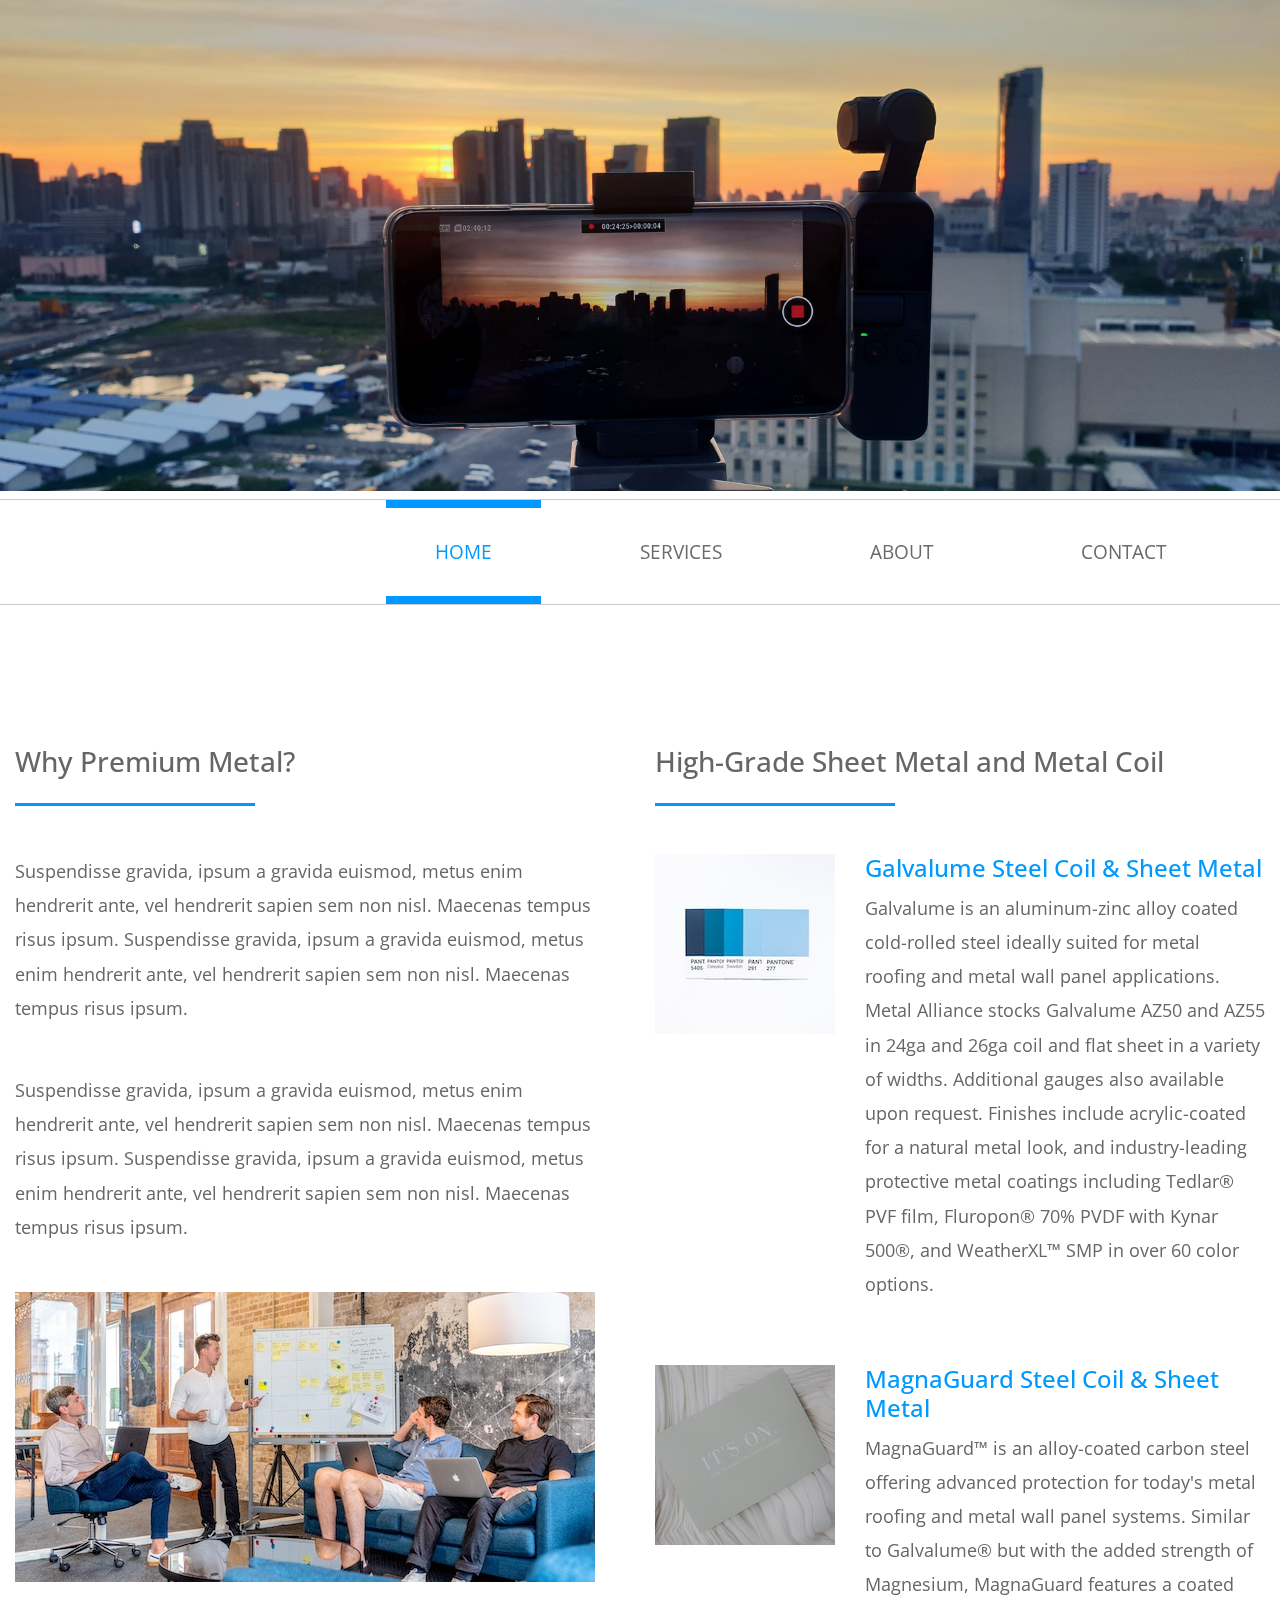
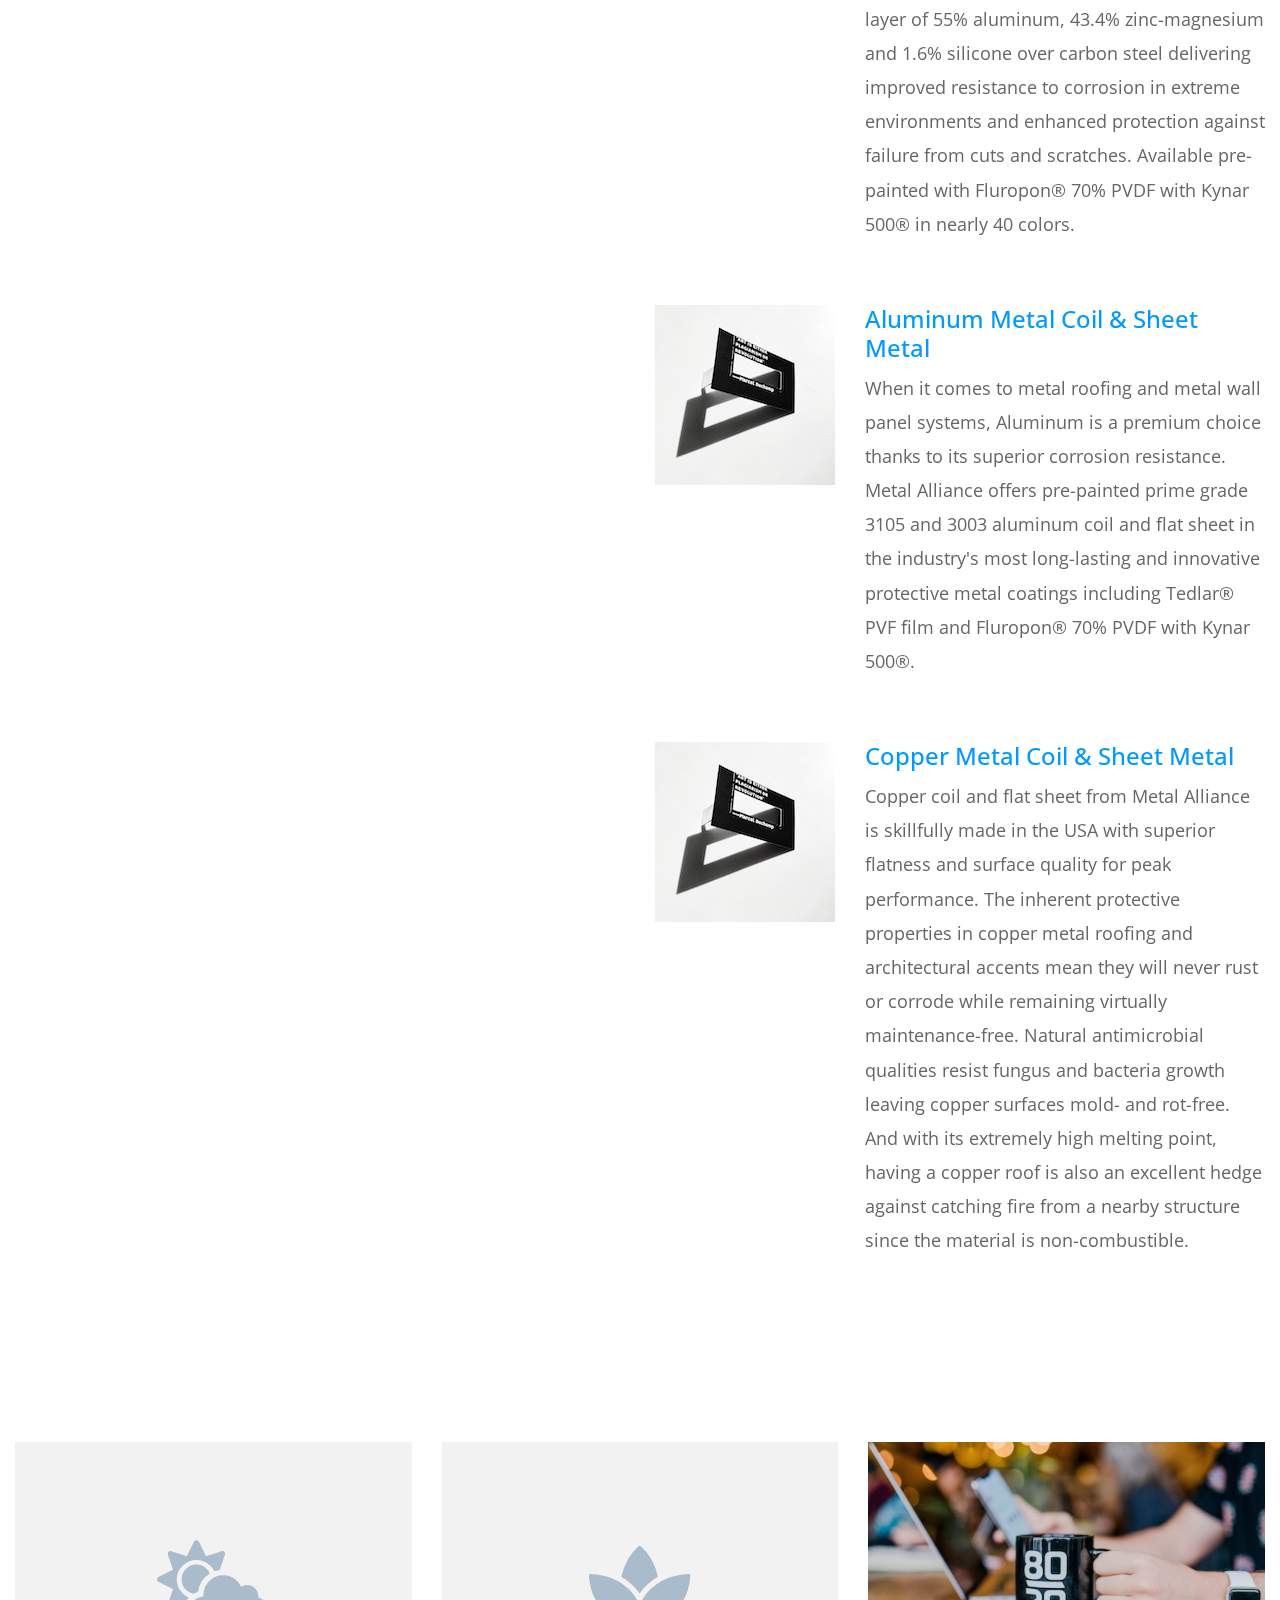
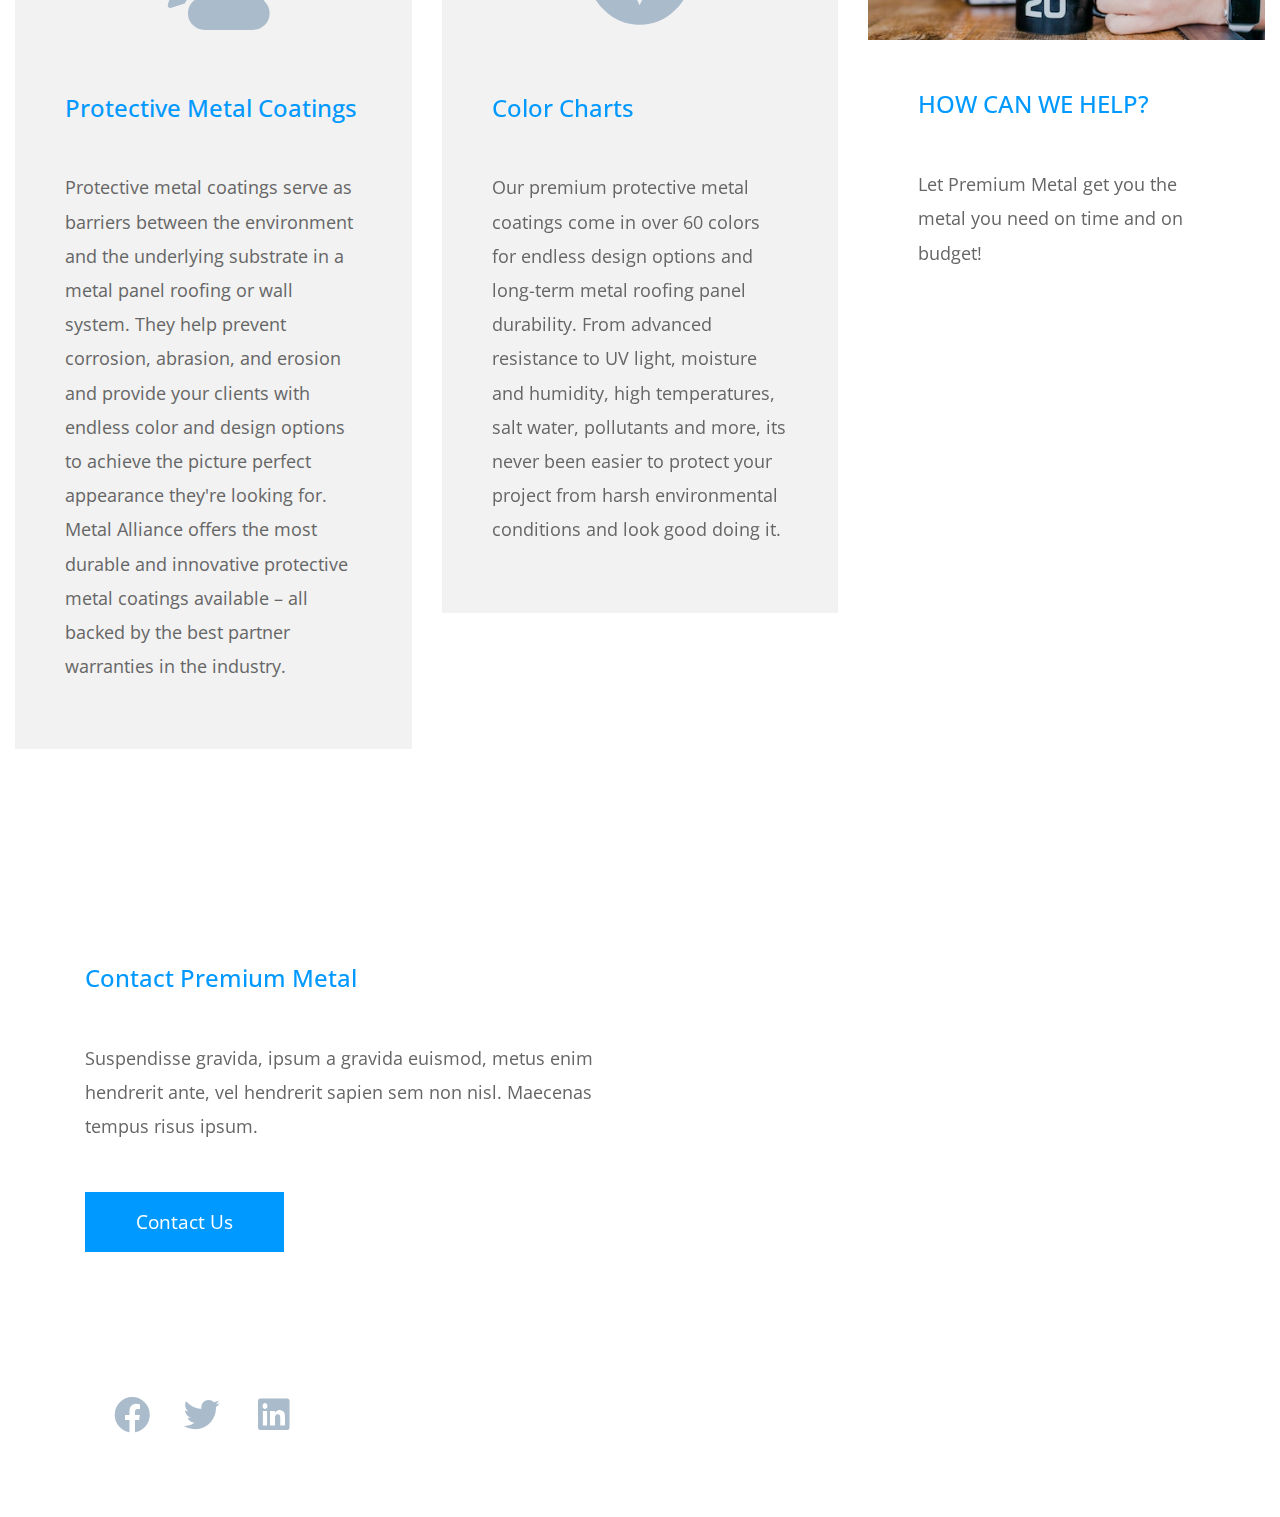
<file: index.html>
<!DOCTYPE html>
<html lang="en">

<head>
    <meta charset="UTF-8">
    <meta name="viewport" content="width=device-width, initial-scale=1.0">
    <meta http-equiv="X-UA-Compatible" content="ie=edge">
    <link href="https://fonts.googleapis.com/css?family=Open+Sans" rel="stylesheet" /> <!-- https://fonts.google.com/ -->
    <link href="css/bootstrap.min.css" rel="stylesheet" /> <!-- https://getbootstrap.com/ -->
    <link href="fontawesome/css/all.min.css" rel="stylesheet" /> <!-- https://fontawesome.com/ -->
    <link href="css/templatemo-business-oriented.css" rel="stylesheet" />
</head>

<body>
    <div id="parallax-1" class="parallax-window" data-parallax="scroll" data-image-src="img/biz-oriented-header.jpg">
        <div class="container-fluid">
            <div class="row">
                <div class="col-12">
                    <!-- <div class="tm-logo">
                        <i class="fas fa-industry fa-5x mr-5"></i>
                        <span class="text-uppercase tm-logo-text">Bright Roofing</span>
                    </div> -->
                </div>
            </div>
        </div>
    </div>
    <div class="tm-nav-container-outer">
        <div class="container-fluid">
            <div class="row">
                <div class="col-12">
                    <nav class="navbar navbar-expand-lg" id="tm-main-nav">
                        <button class="navbar-toggler toggler-example" type="button" data-toggle="collapse" data-target="#navbar-nav" 
                            aria-controls="navbar-nav" aria-expanded="false" aria-label="Toggle navigation">
                            <span class="dark-blue-text"><i class="fas fa-bars"></i></span>
                        </button>
                        <div class="collapse navbar-collapse tm-nav" id="navbar-nav">
                            <ul class="navbar-nav ml-auto">
                                <li class="nav-item active">
                                    <a class="nav-link tm-nav-link" href="#">Home <span class="sr-only">(current)</span></a>
                                </li>
                                <li class="nav-item">
                                    <a class="nav-link tm-nav-link" href="services.html">Services</a>
                                </li>
                                <li class="nav-item">
                                    <a class="nav-link tm-nav-link" href="about.html">About</a>
                                </li>
                                <li class="nav-item">
                                    <a class="nav-link tm-nav-link" href="contact.html">Contact</a>
                                </li>
                            </ul>                            
                        </div>                        
                    </nav>
                </div>
            </div>
        </div>
    </div>

    <div class="container-fluid mt-7">
        <div class="row mb-6">
            <section class="col-lg-6 mb-lg-0 mb-5">
                <div class="tm-intro">
                    <h3 class="tm-title-gray mb-4">Why Premium Metal?</h3>
                    <hr class="mb-5 tm-hr">
                    <p class="mb-5">Suspendisse gravida, ipsum a gravida euismod, metus enim hendrerit ante, vel hendrerit sapien sem non nisl. Maecenas tempus risus ipsum. Suspendisse gravida, ipsum a gravida euismod, metus enim hendrerit ante, vel hendrerit sapien sem non nisl. Maecenas tempus risus ipsum.</p>
                    <p class="mb-5">Suspendisse gravida, ipsum a gravida euismod, metus enim hendrerit ante, vel hendrerit sapien sem non nisl. Maecenas tempus risus ipsum. Suspendisse gravida, ipsum a gravida euismod, metus enim hendrerit ante, vel hendrerit sapien sem non nisl. Maecenas tempus risus ipsum.</p>
                    <img src="img/biz-oriented-1.jpg" alt="Company Background Image" class="img-fluid tm-mb-3">
                </div>
            </section>
            <section class="col-lg-6">
                <h3 class="tm-title-gray mb-4">High-Grade Sheet Metal and Metal Coil</h3>
                <hr class="mb-5 tm-hr">
                <div class="tm-strategy-box mb-5">
                    <img src="img/strategy-1.jpg" alt="Image" class="img-fluid tm-strategy-img">
                    <div>
                        <h4 class="tm-text-primary">Galvalume Steel Coil & Sheet Metal</h4>
                        <p class="tm-strategy-text">Galvalume is an aluminum-zinc alloy coated cold-rolled steel ideally suited for metal roofing and metal wall panel applications. Metal Alliance stocks Galvalume AZ50 and AZ55 in 24ga and 26ga coil and flat sheet in a variety of widths. Additional gauges also available upon request. Finishes include acrylic-coated for a natural metal look, and industry-leading protective metal coatings including Tedlar® PVF film,  Fluropon® 70% PVDF with Kynar 500®,  and WeatherXL™ SMP in over 60 color options.</p>
                    </div>
                </div>
                <div class="tm-strategy-box mb-5">
                    <img src="img/strategy-2.jpg" alt="Image" class="img-fluid tm-strategy-img">
                    <div>
                        <h4 class="tm-text-primary">MagnaGuard Steel Coil & Sheet Metal</h4>
                        <p class="tm-strategy-text">MagnaGuard™ is an alloy-coated carbon steel offering advanced protection for today's metal roofing and metal wall panel systems. Similar to Galvalume® but with the added strength of Magnesium, MagnaGuard features a coated layer of 55% aluminum, 43.4% zinc-magnesium and 1.6% silicone over carbon steel delivering improved resistance to corrosion in extreme environments and enhanced protection against failure from cuts and scratches. Available pre-painted with Fluropon® 70% PVDF with Kynar 500® in nearly 40 colors.</p>
                    </div>
                </div>
                <div class="tm-strategy-box mb-5">
                    <img src="img/strategy-3.jpg" alt="Image" class="img-fluid tm-strategy-img">
                    <div>
                        <h4 class="tm-text-primary">Aluminum Metal Coil & Sheet Metal</h4>
                        <p class="tm-strategy-text">When it comes to metal roofing and metal wall panel systems, Aluminum is a premium choice thanks to its superior corrosion resistance. Metal Alliance offers pre-painted prime grade 3105 and 3003 aluminum coil and flat sheet in the industry's most long-lasting and innovative protective metal coatings including Tedlar® PVF film and Fluropon® 70%  PVDF with Kynar 500®.</p>
                    </div>
                </div>
                <div class="tm-strategy-box mb-5">
                    <img src="img/strategy-3.jpg" alt="Image" class="img-fluid tm-strategy-img">
                    <div>
                        <h4 class="tm-text-primary">Copper Metal Coil & Sheet Metal</h4>
                        <p class="tm-strategy-text">Copper coil and flat sheet from Metal Alliance is skillfully made in the USA with superior flatness and surface quality for peak performance. The inherent protective properties in copper metal roofing and architectural accents mean they will never rust or corrode while remaining virtually maintenance-free. Natural antimicrobial qualities resist fungus and bacteria growth leaving copper surfaces mold- and rot-free. And with its extremely high melting point, having a copper roof is also an excellent hedge against catching fire from a nearby structure since the material is non-combustible. </p>
                    </div>
                </div>
            </section>
        </div>
        <!-- Services -->
        <div class="row mb-7">
            <div class="col-lg-4 col-md-6">
                <div class="tm-bg-gray tm-box">
                    <div class="text-center mb-3">
                        <i class="fas fa-cloud-sun fa-5x p-5"></i>
                    </div>
                    <h4 class="tm-text-primary tm-h3 mb-5">Protective Metal Coatings</h4>
                    <p>Protective metal coatings serve as barriers between the environment and the underlying substrate in a metal panel roofing or wall system. They help prevent corrosion, abrasion, and erosion and provide your clients with endless color and design options to achieve the picture perfect appearance they're looking for. Metal Alliance offers the most durable and innovative protective metal coatings available – all backed by the best partner warranties in the industry. </p>
                </div>
            </div>
            <div class="col-lg-4 col-md-6">
                <div class="tm-bg-gray tm-box">
                    <div class="text-center mb-3">
                        <i class="fas fa-spa fa-5x p-5"></i>
                    </div>
                    <h4 class="tm-text-primary tm-h3 mb-5">Color Charts</h4>
                    <p>Our premium protective metal coatings come in over 60 colors for endless design options and long-term metal roofing panel durability. From advanced resistance to UV light, moisture and humidity, high temperatures, salt water, pollutants and more, its never been easier to protect your project from harsh environmental conditions and look good doing it.</p>
                </div>
            </div>
            <div class="col-lg-4 col-md-6">
                <img src="img/biz-oriented-2.jpg" alt="Image" class="img-fluid">
                <div class="tm-box tm-box-s">
                    <h4 class="tm-text-primary tm-h3 mb-5"> HOW CAN WE HELP?</h4>
                    <p class="tm-mb-5"> Let Premium Metal get you the metal you need on time and on budget!</p>
                </div>
            </div>
        </div>
    </div>

    <div id="parallax-2" class="parallax-window parallax-window-2" data-parallax="scroll"
        data-image-src="img/biz-oriented-footer.jpg">
        <div class="container-fluid">
            <div class="row">
                <div class="col-12">
                    <div class="tm-overlay tm-bg-white">
                        <h4 class="tm-text-primary mb-5">Contact Premium Metal</h4>
                        <p class="mb-5">Suspendisse gravida, ipsum a gravida euismod, metus enim hendrerit ante, vel hendrerit sapien sem non nisl. Maecenas tempus risus ipsum.</p>
                        <a href="contact.html" class="btn btn-primary">Contact Us</a>
                    </div>
                </div>
            </div>
        </div>
    </div>

    <footer class="container-fluid">
        <div class="row">
          
            <div class="col-lg-3 col-md-4 text-right">
                <a rel="nofollow" target="_blank" href="" class="tm-social-link">
                    <i class="fab fa-facebook fa-2x tm-social-icon"></i>
                </a>
                <a href="" class="tm-social-link">
                    <i class="fab fa-twitter fa-2x tm-social-icon"></i>
                </a>
                <a href="" class="tm-social-link">
                    <i class="fab fa-linkedin fa-2x tm-social-icon"></i>
                </a>
            </div>
        </div>
    </footer>

    <script src="js/jquery-3.4.1.min.js"></script>
    <script src="js/bootstrap.min.js"></script>
    <script src="js/parallax.min.js"></script> <!-- https://pixelcog.github.io/parallax.js/ -->
    <script src="js/tooplate-script.js"></script>
    <script>
        $(document).ready(function () {
            $('#parallax-1').parallax({ imageSrc: 'img/biz-oriented-header.jpg' });
            $('#parallax-2').parallax({ imageSrc: 'img/biz-oriented-footer.jpg' });
        });
    </script>
</body>

</html>
</file>
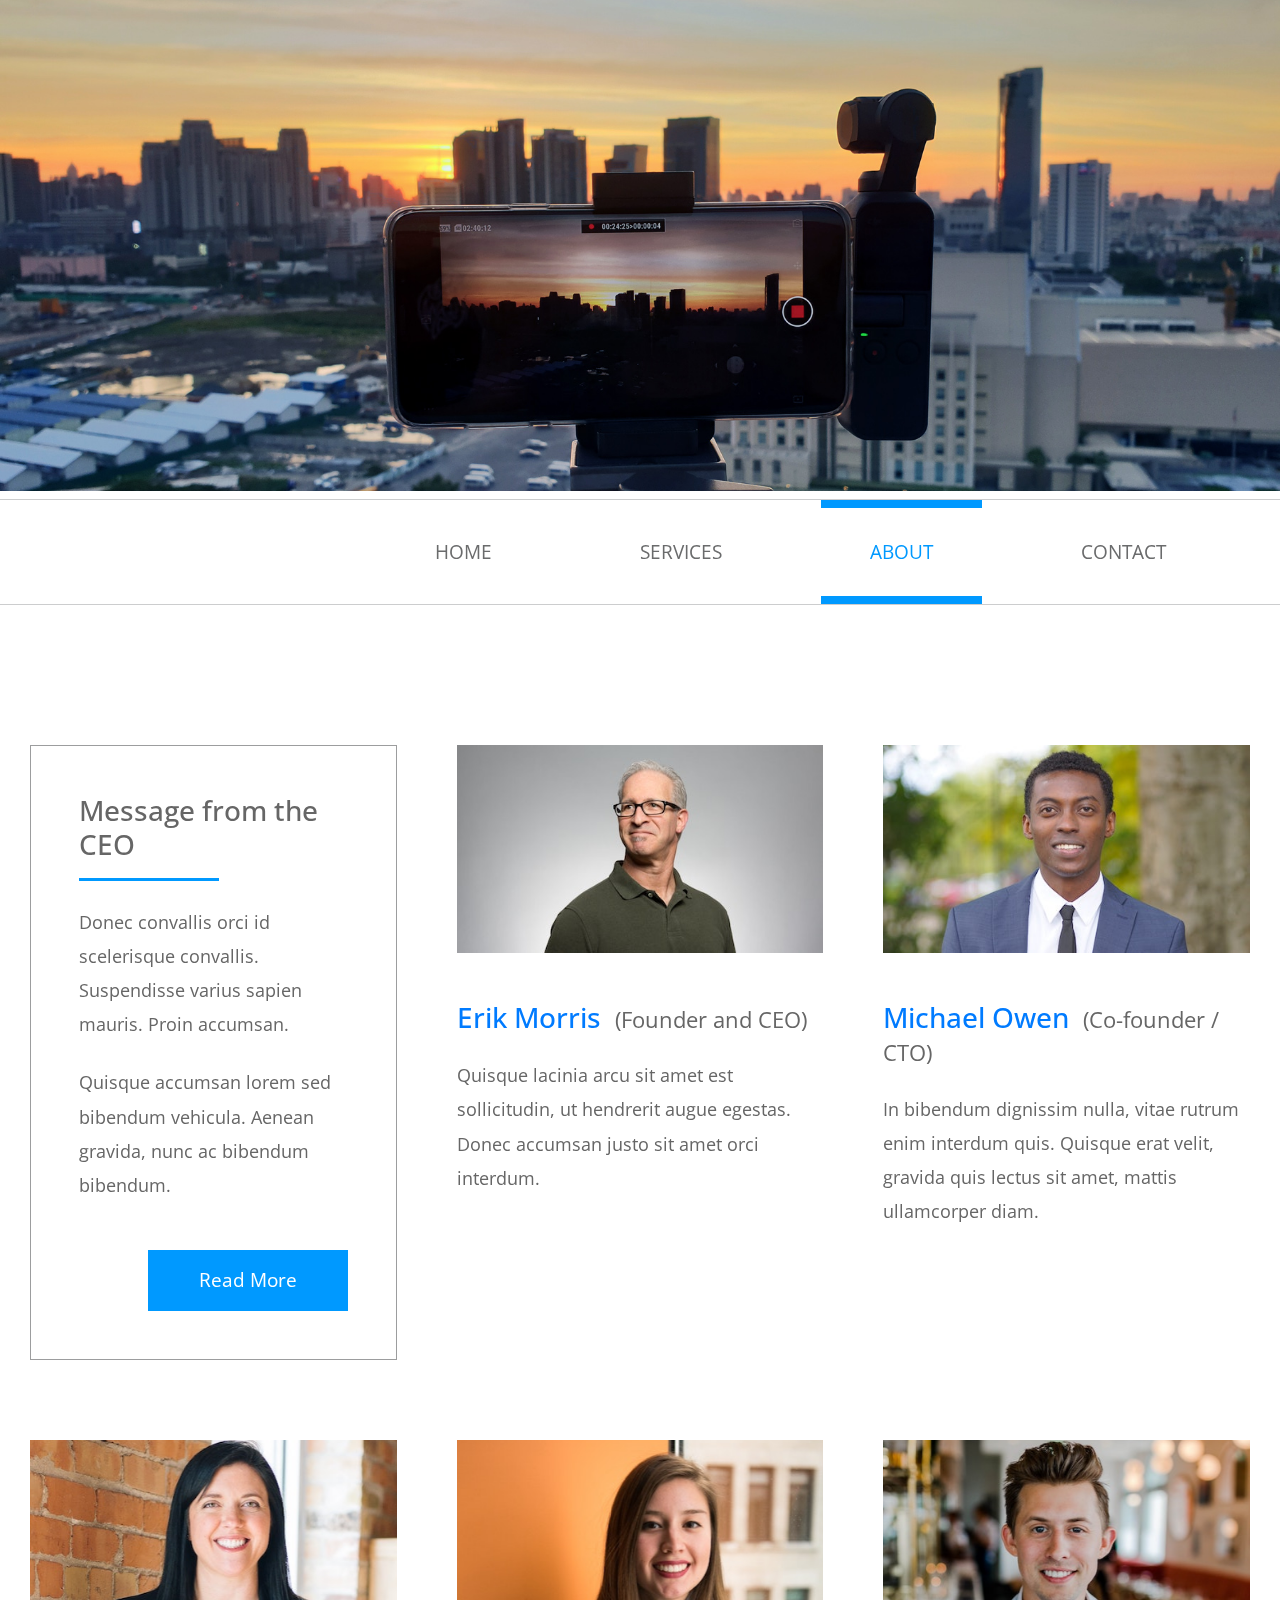
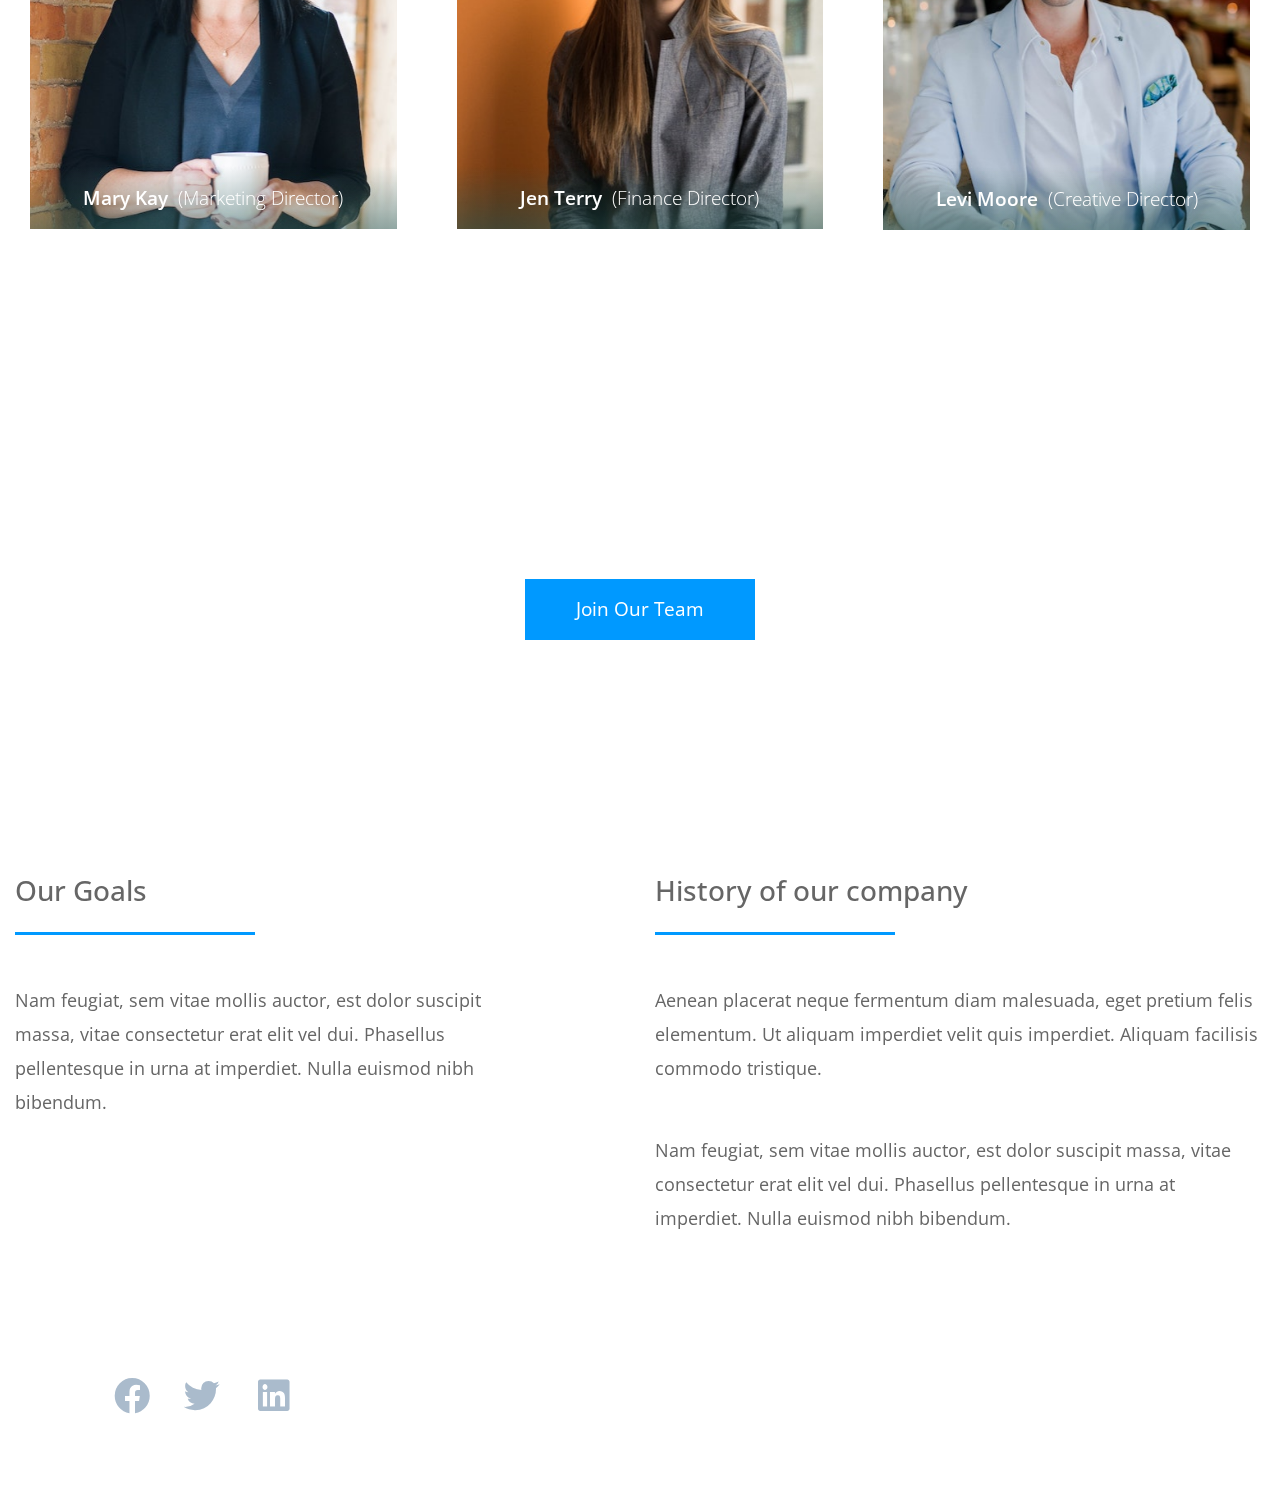
<file: about.html>
<!DOCTYPE html>
<html lang="en">

<head>
    <meta charset="UTF-8">
    <meta name="viewport" content="width=device-width, initial-scale=1.0">
    <meta http-equiv="X-UA-Compatible" content="ie=edge">
    <link href="https://fonts.googleapis.com/css?family=Open+Sans:300,400,600" rel="stylesheet" /> <!-- https://fonts.google.com/ -->    
    <link href="css/bootstrap.min.css" rel="stylesheet" /> <!-- https://getbootstrap.com/ -->
    <link href="fontawesome/css/all.min.css" rel="stylesheet" /> <!-- https://fontawesome.com/ -->
    <link href="css/templatemo-business-oriented.css" rel="stylesheet" />
</head>
<!--

TemplateMo 549 Business Oriented

https://templatemo.com/tm-549-business-oriented

-->
<body>
    <div id="parallax-1" class="parallax-window" data-parallax="scroll" data-image-src="img/biz-oriented-header.jpg">
        <div class="container-fluid">
            <div class="row">
                <div class="col-12">
                    <!-- <div class="tm-logo">
                        <i class="fas fa-industry fa-5x mr-5"></i>
                        <span class="text-uppercase tm-logo-text">Business Oriented</span>
                    </div> -->
                </div>
            </div>
        </div>
    </div>
    <div class="tm-nav-container-outer">
        <div class="container-fluid">
            <div class="row">
                <div class="col-12">
                    <nav class="navbar navbar-expand-lg" id="tm-main-nav">
                        <button class="navbar-toggler toggler-example" type="button" data-toggle="collapse"
                            data-target="#navbar-nav" aria-controls="navbar-nav" aria-expanded="false"
                            aria-label="Toggle navigation">
                            <span class="dark-blue-text"><i class="fas fa-bars"></i></span>
                        </button>
                        <div class="collapse navbar-collapse tm-nav" id="navbar-nav">
                            <ul class="navbar-nav ml-auto">
                                <li class="nav-item">
                                    <a class="nav-link tm-nav-link" href="index.html">Home</a>
                                </li>
                                <li class="nav-item">
                                    <a class="nav-link tm-nav-link" href="services.html">Services</a>
                                </li>
                                <li class="nav-item active">
                                    <a class="nav-link tm-nav-link" href="about.html">About <span class="sr-only">(current)</span></a>
                                </li>
                                <li class="nav-item">
                                    <a class="nav-link tm-nav-link" href="contact.html">Contact</a>
                                </li>
                            </ul>
                        </div>
                    </nav>
                </div>
            </div>
        </div>
    </div>
    <div class="container-fluid mt-7">
        <div class="row mb-4">
            <section class="col-lg-4 mb-8 tm-px-3">
                <div class="tm-box-bordered p-5">
                    <h3 class="tm-title-gray mb-3">Message from the CEO</h3>
                    <hr class="mb-4 tm-hr tm-hr-s">
                    <p class="mb-4">Donec convallis orci id scelerisque convallis. Suspendisse varius sapien mauris.
                        Proin accumsan.</p>
                    <p class="mb-5">Quisque accumsan lorem sed bibendum vehicula. Aenean gravida, nunc ac bibendum
                        bibendum.</p>
                    <div class="text-right">
                        <a href="#" class="btn btn-primary">Read More</a>
                    </div>
                </div>
            </section>
            <div class="col-lg-4 col-md-6 mb-8 tm-px-3">
                <figure class="tm-about-person-layout">
                    <img src="img/about-01.jpg" alt="Image" class="img-fluid mb-5">
                    <figcaption>
                        <h3 class="mb-4">
                            <span class="text-primary">Erik Morris</span>&nbsp;
                            <span class="small tm-text-gray">(Founder and CEO)</span>
                        </h3>
                        <p>Quisque lacinia arcu sit amet est sollicitudin, ut hendrerit augue egestas. Donec accumsan
                            justo sit amet orci interdum.</p>
                    </figcaption>
                </figure>
            </div>
            <div class="col-lg-4 col-md-6 mb-8 tm-px-3">
                <figure class="tm-about-person-layout">
                    <img src="img/about-02.jpg" alt="Image" class="img-fluid mb-5">
                    <figcaption>
                        <h3 class="mb-4">
                            <span class="text-primary">Michael Owen</span>&nbsp;
                            <span class="small tm-text-gray">(Co-founder / CTO)</span>
                        </h3>
                        <p>In bibendum dignissim nulla, vitae rutrum enim interdum quis. Quisque erat velit, gravida
                            quis lectus sit amet, mattis ullamcorper diam.</p>
                    </figcaption>
                </figure>
            </div>
            <div class="col-lg-4 col-md-6 mb-8 tm-px-3">
                <figure class="effect-milo tm-about-person tm-about-person-layout">
                    <img src="img/about-03.jpg" alt="Image" class="img-fluid">
                    <figcaption>
                        <h2><span>Mary Kay</span>&nbsp;&nbsp;(Marketing Director)</h2>
                        <p class="mb-4">Manages the marketing function with emphasis on championing the brand and
                            expanding the customer base.</p>
                        <p>
                            <a href="https://linkedin.com" class="tm-social-link">
                                <i class="fab fa-linkedin fa-15x tm-social-icon tm-social-icon-2"></i>
                            </a>
                            <a href="https://twitter.com" class="tm-social-link">
                                <i class="fab fa-twitter fa-15x tm-social-icon tm-social-icon-2"></i>
                            </a>
                            <a href="https://youtube.com" class="tm-social-link">
                                <i class="fab fa-youtube fa-15x tm-social-icon tm-social-icon-2"></i>
                            </a>
                        </p>
                    </figcaption>
                </figure>
            </div>
            <div class="col-lg-4 col-md-6 mb-8 tm-px-3">
                <figure class="effect-milo tm-about-person tm-about-person-layout">
                    <img src="img/about-04.jpg" alt="Image" class="img-fluid">
                    <figcaption>
                        <h2><span>Jen Terry</span>&nbsp;&nbsp;(Finance Director)</h2>
                        <p class="mb-4">Plans and manages all large scale financial functions of the business.</p>
                        <p>
                            <a href="https://linkedin.com" class="tm-social-link">
                                <i class="fab fa-linkedin fa-15x tm-social-icon tm-social-icon-2"></i>
                            </a>
                            <a href="https://twitter.com" class="tm-social-link">
                                <i class="fab fa-twitter fa-15x tm-social-icon tm-social-icon-2"></i>
                            </a>
                            <a href="https://youtube.com" class="tm-social-link">
                                <i class="fab fa-youtube fa-15x tm-social-icon tm-social-icon-2"></i>
                            </a>
                        </p>
                    </figcaption>
                </figure>
            </div>
            <div class="col-lg-4 col-md-6 mb-8 tm-px-3">
                <figure class="effect-milo tm-about-person tm-about-person-layout">
                    <img src="img/about-05.jpg" alt="Image" class="img-fluid">
                    <figcaption>
                        <h2><span>Levi Moore</span>&nbsp;&nbsp;(Creative Director)</h2>
                        <p class="mb-4">Implements concepts, guidelines and strategies in various creative projects and
                            oversees them to completion</p>
                        <p>
                            <a href="https://linkedin.com" class="tm-social-link">
                                <i class="fab fa-linkedin fa-15x tm-social-icon tm-social-icon-2"></i>
                            </a>
                            <a href="https://twitter.com" class="tm-social-link">
                                <i class="fab fa-twitter fa-15x tm-social-icon tm-social-icon-2"></i>
                            </a>
                            <a href="https://youtube.com" class="tm-social-link">
                                <i class="fab fa-youtube fa-15x tm-social-icon tm-social-icon-2"></i>
                            </a>
                        </p>
                    </figcaption>
                </figure>
            </div>
        </div>
    </div>
    <div id="parallax-3" class="parallax-window parallax-window-2" data-parallax="scroll"
        data-image-src="img/biz-oriented-footer-3.jpg">
        <div class="container-fluid">
            <div class="row">
                <div class="col-12">
                    <div class="tm-overlay p-5 mx-auto text-center">
                        <p class="mb-5 text-white">Here is a text paragraph to join our team. This is a parallax image
                            background section. Phasellus interdum lobortis ultrices. Cras nulla nulla, fermentum vel ligula in.</p>
                        <a href="#" class="btn btn-primary">Join Our Team</a>
                    </div>
                </div>
            </div>
        </div>
    </div>

    <div class="container-fluid mt-7">
        <div class="row">
            <div class="col-lg-5 col-md-6 mb-4">
                <h3 class="tm-title-gray mb-4">Our Goals</h3>
                <hr class="mb-5 tm-hr">
                <p class="mb-5"> Nam feugiat, sem vitae mollis auctor, est dolor suscipit massa, vitae consectetur erat elit vel dui.
                    Phasellus pellentesque in urna at imperdiet. Nulla euismod nibh bibendum. </p>
            </div>
            <div class="col-lg-6 col-md-6 mb-4 mr-0 ml-auto">
                <h3 class="tm-title-gray mb-4">History of our company</h3>
                <hr class="mb-5 tm-hr">
                <p class="mb-5">
                    Aenean placerat neque fermentum diam malesuada, eget pretium felis elementum. Ut aliquam imperdiet
                    velit quis imperdiet. Aliquam facilisis commodo tristique.
                </p>
                <p class="mb-5">
                    Nam feugiat, sem vitae mollis auctor, est dolor suscipit massa, vitae consectetur erat elit vel dui.
                    Phasellus pellentesque in urna at imperdiet. Nulla euismod nibh bibendum.
                </p>
            </div>
        </div>
    </div>

    <footer class="container-fluid">
        <div class="row">
            <div class="col-lg-3 col-md-4 text-right">
                <a rel="nofollow" target="_blank" href="" class="tm-social-link">
                    <i class="fab fa-facebook fa-2x tm-social-icon"></i>
                </a>
                <a href="" class="tm-social-link">
                    <i class="fab fa-twitter fa-2x tm-social-icon"></i>
                </a>
                <a href="" class="tm-social-link">
                    <i class="fab fa-linkedin fa-2x tm-social-icon"></i>
                </a>
            </div>
        </div>
    </footer>

    <script src="js/jquery-3.4.1.min.js"></script>
    <script src="js/bootstrap.min.js"></script>
    <script src="js/parallax.min.js"></script> <!-- https://pixelcog.github.io/parallax.js/ -->
    <script src="js/tooplate-script.js"></script>
    <script>
        $(document).ready(function () {
            $('#parallax-1').parallax({ imageSrc: 'img/biz-oriented-header.jpg' });
            $('#parallax-3').parallax({ imageSrc: 'img/biz-oriented-footer-3.jpg' });
        });
    </script>
</body>
</html>
</file>
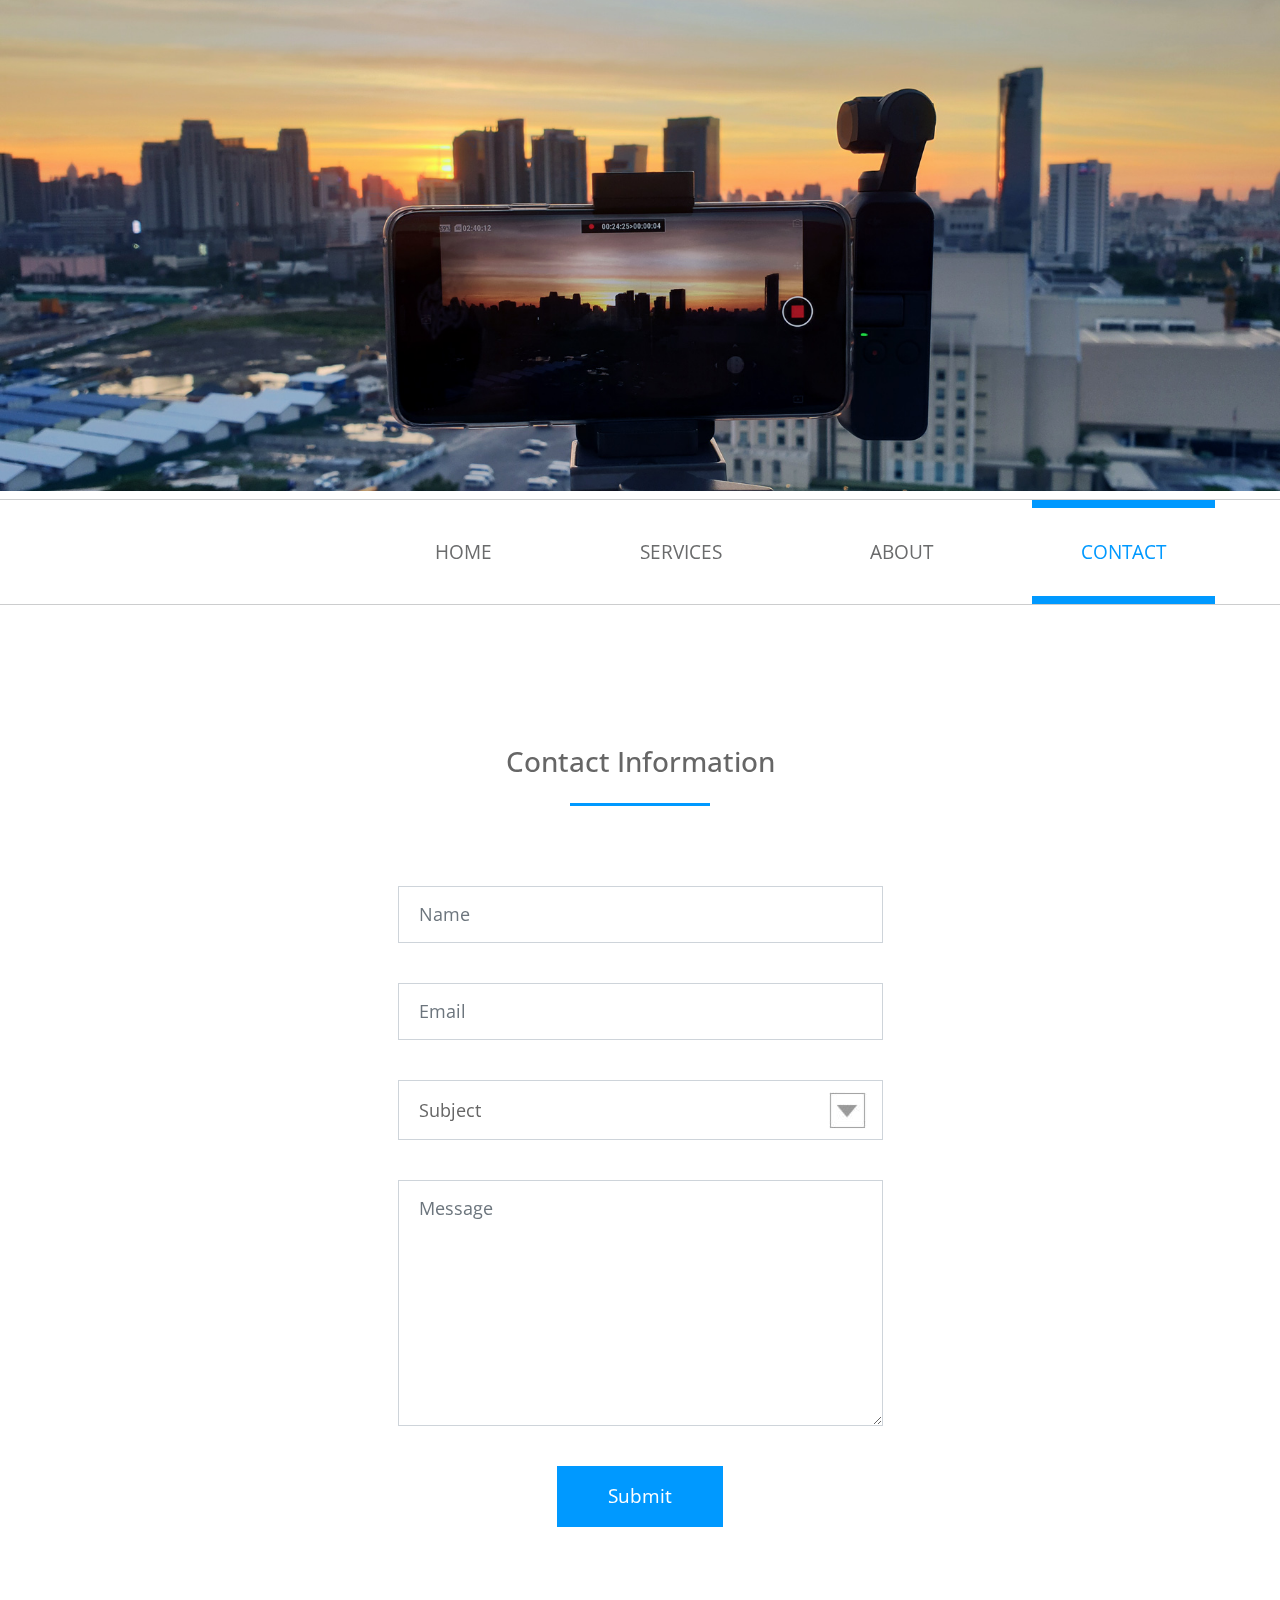
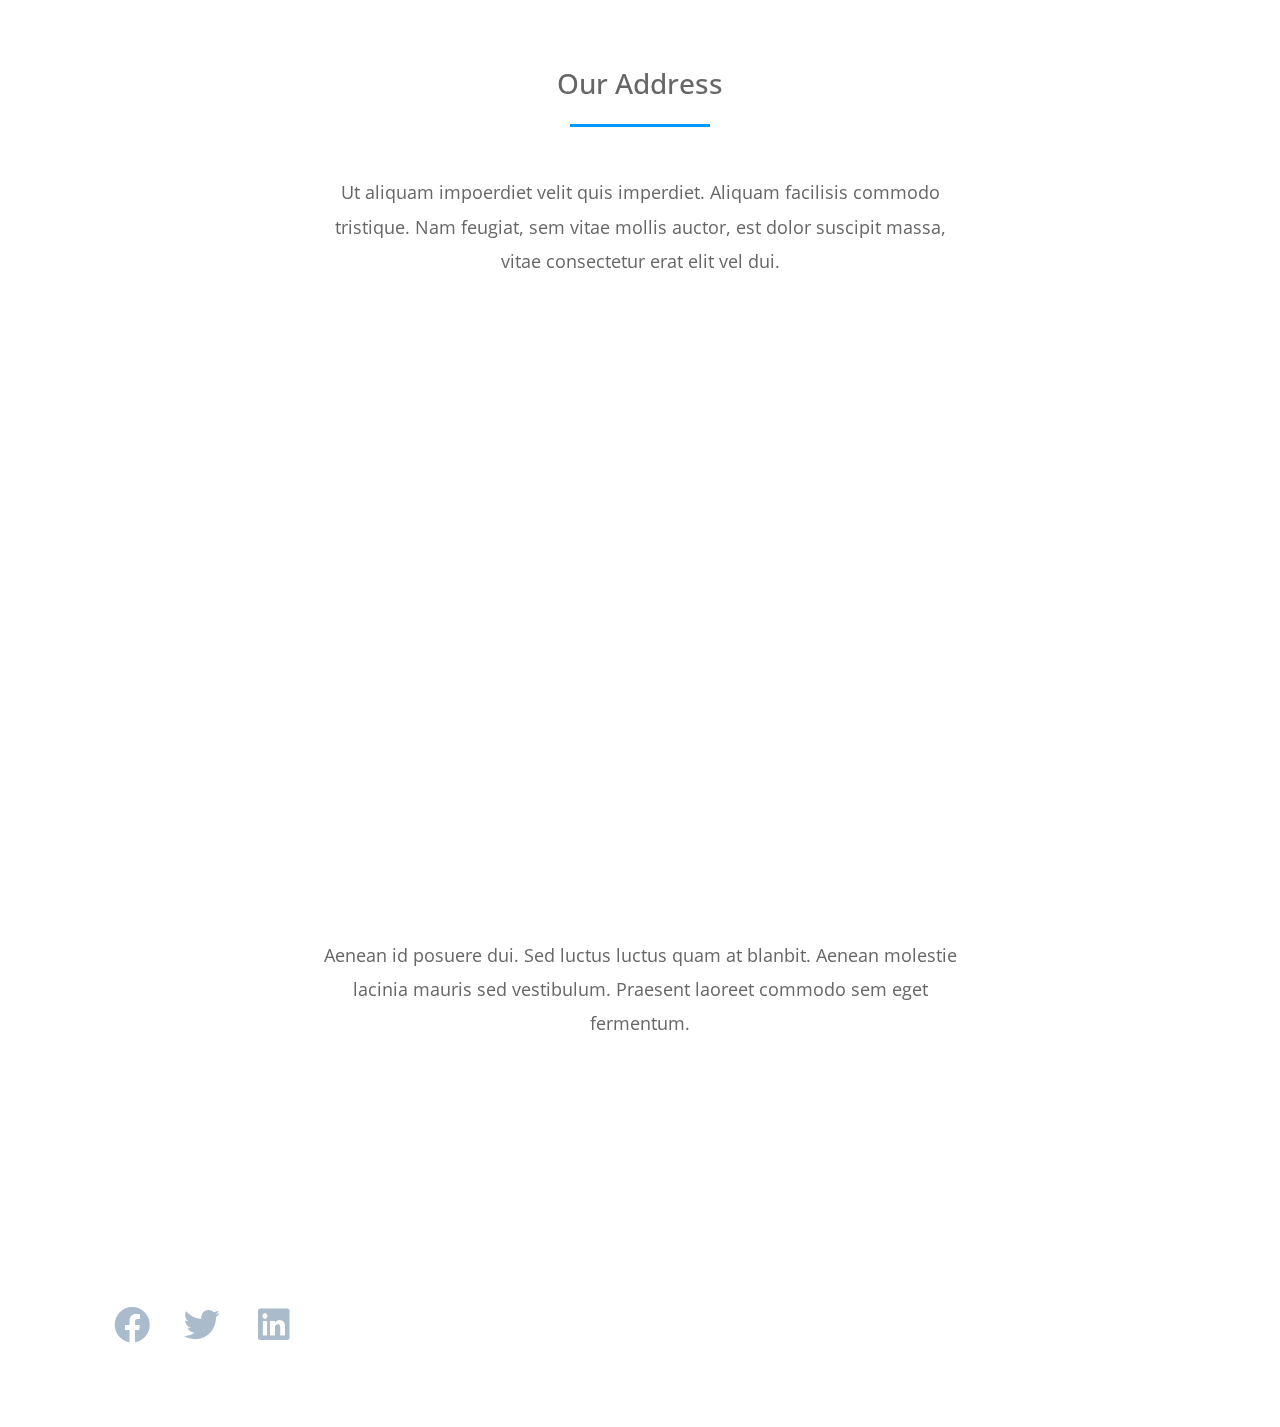
<file: contact.html>
<!DOCTYPE html>
<html lang="en">

<head>
    <meta charset="UTF-8">
    <meta name="viewport" content="width=device-width, initial-scale=1.0">
    <meta http-equiv="X-UA-Compatible" content="ie=edge">
    <link href="https://fonts.googleapis.com/css?family=Open+Sans:300,400,600" rel="stylesheet" /> <!-- https://fonts.google.com/ -->    
    <link href="css/bootstrap.min.css" rel="stylesheet" /> <!-- https://getbootstrap.com/ -->
    <link href="fontawesome/css/all.min.css" rel="stylesheet" /> <!-- https://fontawesome.com/ -->
    <link href="css/templatemo-business-oriented.css" rel="stylesheet" />
</head>

<body>
    <div id="parallax-1" class="parallax-window" data-parallax="scroll" data-image-src="img/biz-oriented-header.jpg">
        <div class="container-fluid">
            <div class="row">
                <div class="col-12">
                    <!-- <div class="tm-logo">
                        <i class="fas fa-industry fa-5x mr-5"></i>
                        <span class="text-uppercase tm-logo-text">Bright Roofing</span>
                    </div> -->
                </div>
            </div>
        </div>
    </div>
    <div class="tm-nav-container-outer">
        <div class="container-fluid">
            <div class="row">
                <div class="col-12">
                    <nav class="navbar navbar-expand-lg" id="tm-main-nav">
                        <button class="navbar-toggler toggler-example" type="button" data-toggle="collapse"
                            data-target="#navbar-nav" aria-controls="navbar-nav" aria-expanded="false"
                            aria-label="Toggle navigation">
                            <span class="dark-blue-text"><i class="fas fa-bars"></i></span>
                        </button>
                        <div class="collapse navbar-collapse tm-nav" id="navbar-nav">                            
                            <ul class="navbar-nav ml-auto">
                                <li class="nav-item">
                                    <a class="nav-link tm-nav-link" href="index.html">Home</a>
                                </li>
                                <li class="nav-item">
                                    <a class="nav-link tm-nav-link" href="services.html">Services</a>
                                </li>
                                <li class="nav-item">
                                    <a class="nav-link tm-nav-link" href="about.html">About</a>
                                </li>
                                <li class="nav-item active">
                                    <a class="nav-link tm-nav-link" href="contact.html">Contact <span class="sr-only">(current)</span></a>
                                </li>
                            </ul>
                        </div>
                    </nav>
                </div>
            </div>
        </div>
    </div>

    <div class="container-fluid mt-7 mb-25">
        <div class="row">
            <div class="col-12">
                <section class="tm-contact-form-box mx-auto mb-7">
                    <h3 class="tm-title-gray mb-4 text-center">Contact Information</h3>
                    <hr class="mb-8 tm-hr tm-hr-s mx-auto">
                    <form id="contact-form" action="" method="POST" class="tm-contact-form">
                        <div class="form-group">
                            <input type="text" name="name" class="form-control rounded-0" placeholder="Name" required />
                        </div>
                        <div class="form-group">
                            <input type="email" name="email" class="form-control rounded-0" placeholder="Email" required />
                        </div>
                        <div class="form-group">
                            <select class="form-control" id="contact-select" name="inquiry">
                                <option value="-">Subject</option>
                                <option value="sales">Sales &amp; Marketing</option>
                                <option value="creative">Creative Design</option>
                                <option value="uiux">UI / UX</option>
                            </select>
                        </div>
                        <div class="form-group">
                            <textarea rows="8" name="message" class="form-control rounded-0" placeholder="Message" required=></textarea>
                        </div>

                        <div class="form-group mb-0">
                            <button type="submit" class="btn btn-primary rounded-0 d-block mx-auto">Submit</button>
                        </div>
                    </form>
                </section>
                <section class="tm-address-box mx-auto">
                    <h3 class="tm-title-gray mb-4 text-center">Our Address</h3>
                    <hr class="mb-5 tm-hr tm-hr-s mx-auto">
                    <p class="mb-8 mx-auto text-center tm-address-text">Ut aliquam impoerdiet velit quis imperdiet. Aliquam facilisis commodo tristique. Nam feugiat, sem vitae mollis auctor, est dolor suscipit massa, vitae consectetur erat elit vel dui.</p>
                    <div class="mapouter mb-60">
                        <div class="gmap_canvas">
                            <iframe width="100%" height="520" id="gmap_canvas"
                                src="https://maps.google.com/maps?q=Av.+L%C3%BAcio+Costa,+Rio+de+Janeiro+-+RJ,+Brazil&t=&z=13&ie=UTF8&iwloc=&output=embed"
                                frameborder="0" scrolling="no" marginheight="0" marginwidth="0"></iframe>
                        </div>
                    </div>
                    <p class="mx-auto text-center tm-address-text">Aenean id posuere dui. Sed luctus luctus quam at blanbit. Aenean molestie lacinia mauris sed vestibulum. Praesent laoreet commodo sem eget fermentum.</p>
                </section>
            </div>
        </div>
    </div>

    <footer class="container-fluid">
        <div class="row">
          
            <div class="col-lg-3 col-md-4 text-right">
                <a rel="nofollow" target="_blank" href="" class="tm-social-link">
                    <i class="fab fa-facebook fa-2x tm-social-icon"></i>
                </a>
                <a href="" class="tm-social-link">
                    <i class="fab fa-twitter fa-2x tm-social-icon"></i>
                </a>
                <a href="" class="tm-social-link">
                    <i class="fab fa-linkedin fa-2x tm-social-icon"></i>
                </a>
            </div>
        </div>
    </footer>

    <script src="js/jquery-3.4.1.min.js"></script>
    <script src="js/bootstrap.min.js"></script>
    <script src="js/parallax.min.js"></script> <!-- https://pixelcog.github.io/parallax.js/ -->
    <script src="js/tooplate-script.js"></script>
    <script>
        $(document).ready(function () {
            $('#parallax-1').parallax({ imageSrc: 'img/biz-oriented-header.jpg' });
        });
    </script>
</body>
</html>
</file>
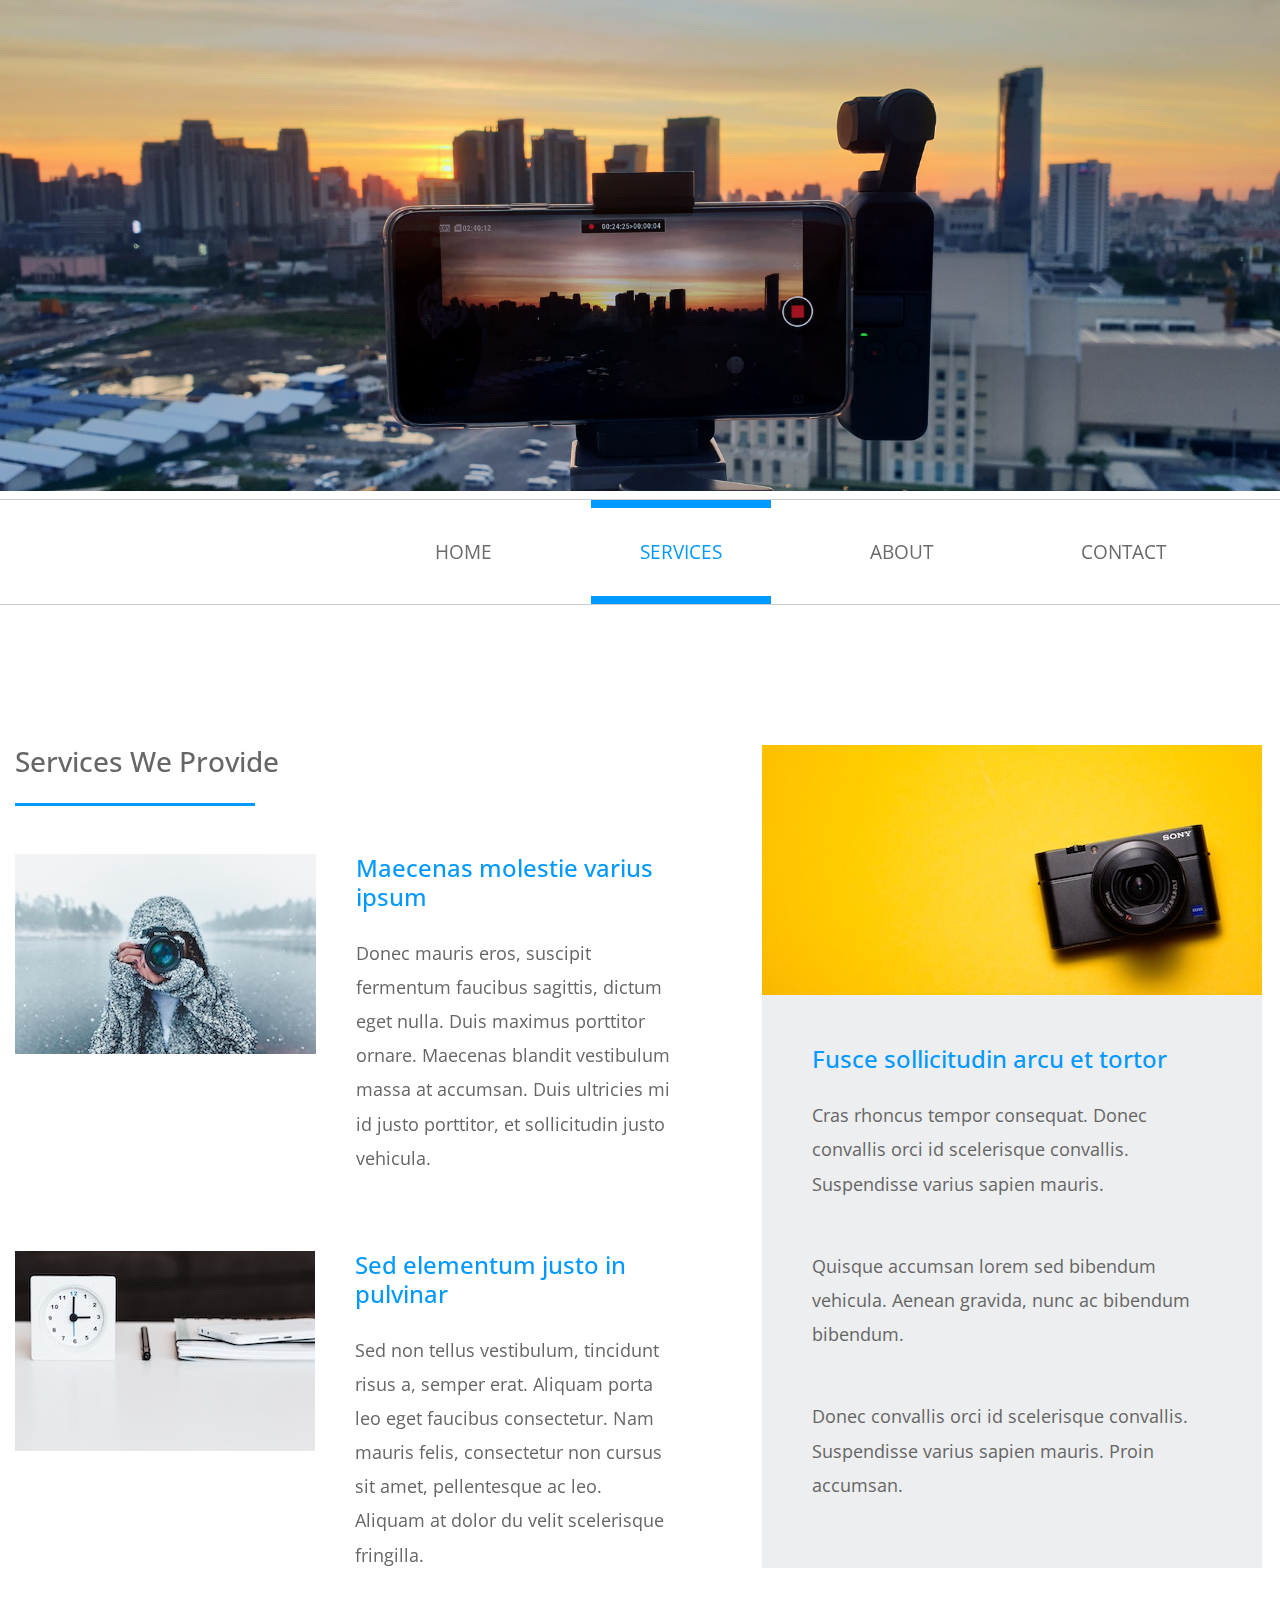
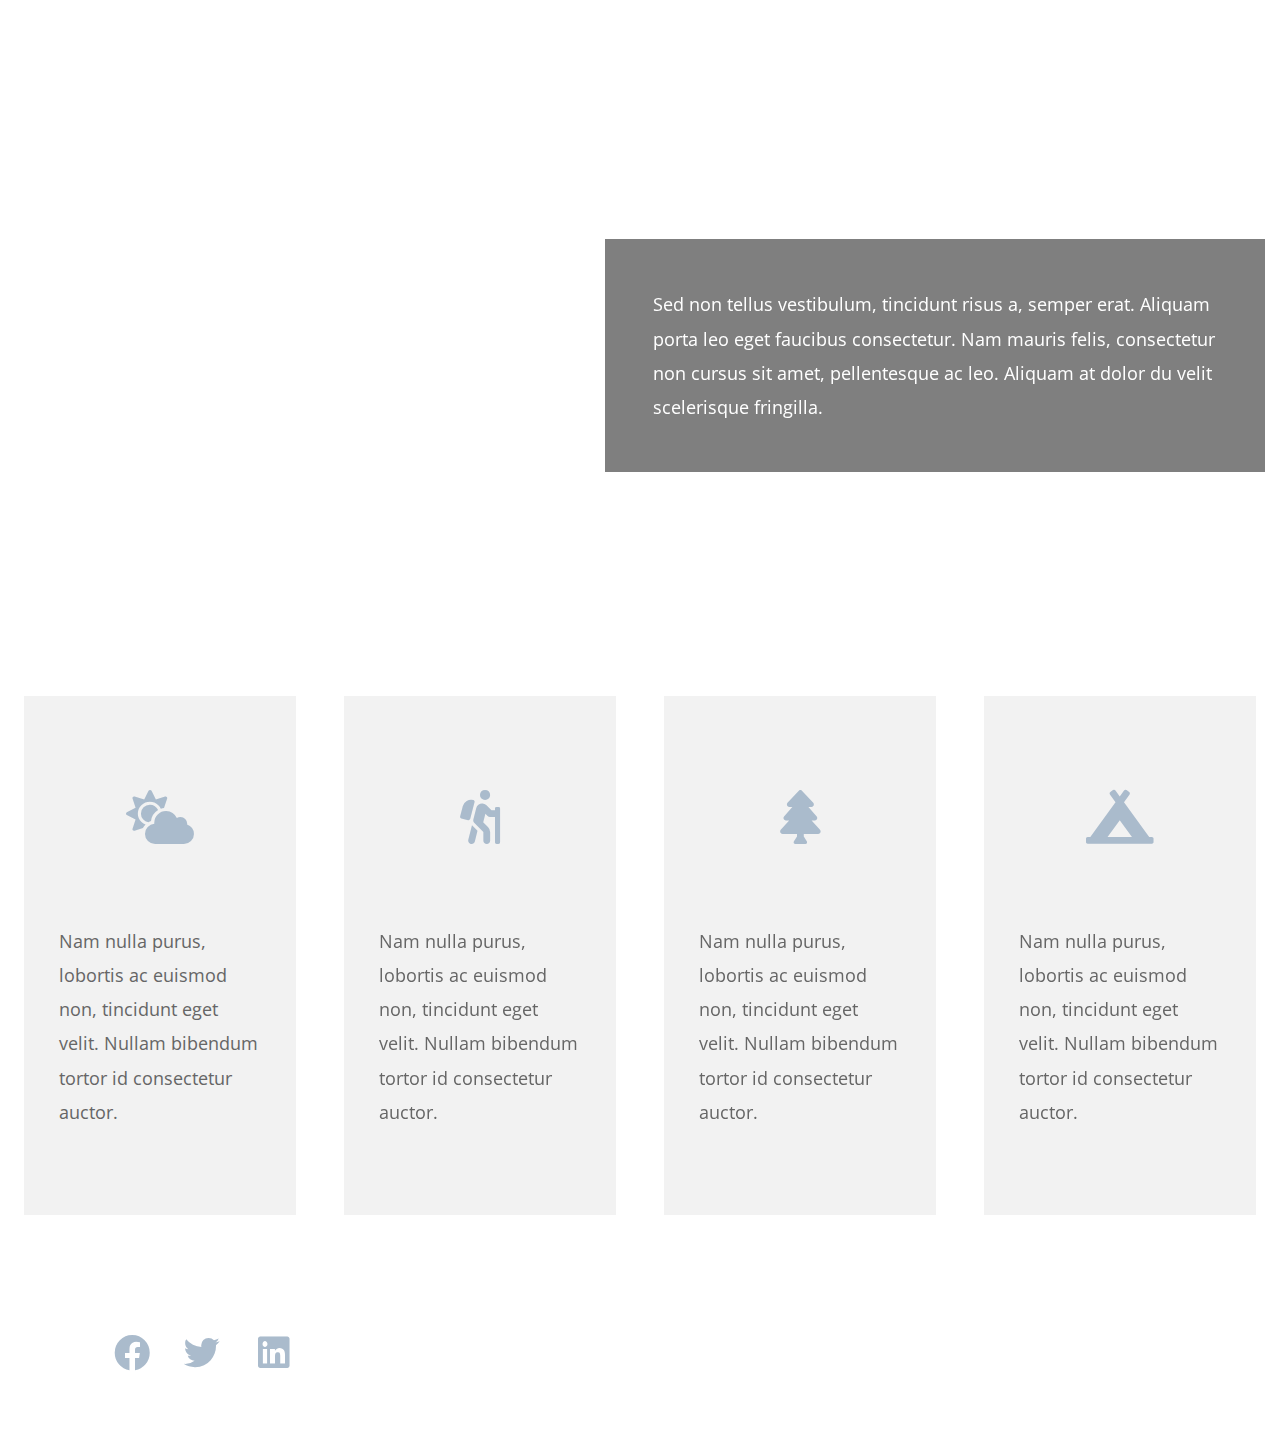
<file: services.html>
<!DOCTYPE html>
<html lang="en">

<head>
    <meta charset="UTF-8">
    <meta name="viewport" content="width=device-width, initial-scale=1.0">
    <meta http-equiv="X-UA-Compatible" content="ie=edge">
    <link href="https://fonts.googleapis.com/css?family=Open+Sans" rel="stylesheet" /> <!-- https://fonts.google.com/ -->    
    <link href="css/bootstrap.min.css" rel="stylesheet" /> <!-- https://getbootstrap.com/ -->
    <link href="fontawesome/css/all.min.css" rel="stylesheet" /> <!-- https://fontawesome.com/ -->
    <link href="css/templatemo-business-oriented.css" rel="stylesheet" />
</head>

<body>
    <div id="parallax-1" class="parallax-window" data-parallax="scroll" data-image-src="img/biz-oriented-header.jpg">
        <div class="container-fluid">
            <div class="row">
                <div class="col-12">
                    <!-- <div class="tm-logo">
                        <i class="fas fa-industry fa-5x mr-5"></i>
                        <span class="text-uppercase tm-logo-text">Business Oriented</span>
                    </div> -->
                </div>
            </div>
        </div>
    </div>
    <div class="tm-nav-container-outer">
        <div class="container-fluid">
            <div class="row">
                <div class="col-12">                    
                    <nav class="navbar navbar-expand-lg" id="tm-main-nav">
                        <button class="navbar-toggler toggler-example" type="button" data-toggle="collapse"
                            data-target="#navbar-nav" aria-controls="navbar-nav" aria-expanded="false"
                            aria-label="Toggle navigation">
                            <span class="dark-blue-text"><i class="fas fa-bars"></i></span>
                        </button>                    
                        <div class="collapse navbar-collapse tm-nav" id="navbar-nav">
                            <ul class="navbar-nav ml-auto">
                                <li class="nav-item">
                                    <a class="nav-link tm-nav-link" href="index.html">Home</a>
                                </li>
                                <li class="nav-item active">
                                    <a class="nav-link tm-nav-link" href="#">Services <span class="sr-only">(current)</span></a>
                                </li>
                                <li class="nav-item">
                                    <a class="nav-link tm-nav-link" href="about.html">About</a>
                                </li>
                                <li class="nav-item">
                                    <a class="nav-link tm-nav-link" href="contact.html">Contact</a>
                                </li>
                            </ul>                        
                        </div>                        
                    </nav>                    
                </div>
            </div>
        </div>
    </div>

    <div class="container-fluid mt-7">
        <div class="row mb-6">
            <div class="col-lg-7 mb-lg-0 mb-5 pr-lg-5">
                <!-- <section class="mb-10">
                    <div>
                        <h3 class="tm-title-gray mb-4">Services We Provide</h3>
                        <hr class="mb-5 tm-hr">
                        <p class="mb-5">Nulla eget ipsum nec augue semper convallis non a lacus. Integer vel condimentum
                            neque. Fusce sollicitudin arcu et tortor lobortis rhoncus. Morbi accumsan efficitur nunc, in
                            faucibus velit pretium quis. Sed elementum auctor felis eu tristique.</p>
                    </div>
                </section> -->
                <section>
                    <h3 class="tm-title-gray mb-4">Services We Provide</h3>
                    <hr class="mb-5 tm-hr">
                    <div class="tm-services-box mb-60">
                        <img src="img/services-2.jpg" alt="Image" class="img-fluid tm-services-img">
                        <div>
                            <h4 class="tm-text-primary mb-4">Maecenas molestie varius ipsum</h4>
                            <p class="tm-strategy-text">Donec mauris eros, suscipit fermentum faucibus sagittis, dictum
                                eget nulla. Duis maximus porttitor ornare. Maecenas blandit vestibulum massa at
                                accumsan. Duis ultricies mi id justo porttitor, et sollicitudin justo vehicula.</p>
                        </div>
                    </div>
                    <div class="tm-services-box mb-5">
                        <img src="img/services-3.jpg" alt="Image" class="img-fluid tm-services-img">
                        <div>
                            <h4 class="tm-text-primary mb-4">Sed elementum justo in pulvinar</h4>
                            <p class="tm-strategy-text">Sed non tellus vestibulum, tincidunt risus a, semper erat.
                                Aliquam porta leo eget faucibus consectetur. Nam mauris felis, consectetur non cursus
                                sit amet, pellentesque ac leo. Aliquam at dolor du velit scelerisque fringilla.</p>
                        </div>
                    </div>
                </section>
            </div>
            <div class="col-lg-5">
                <img src="img/services-1.jpg" alt="Image" class="img-fluid">
                <div class="tm-bg-gray-dark tm-box-2">
                    <h4 class="tm-text-primary tm-h3 mb-4">Fusce sollicitudin arcu et tortor</h4>
                    <p class="mb-5">Cras rhoncus tempor consequat. Donec convallis orci id scelerisque convallis. Suspendisse varius sapien mauris.</p>
                    <p class="mb-5">Quisque accumsan lorem sed bibendum vehicula. Aenean gravida, nunc ac bibendum bibendum.</p>
                    <p>Donec convallis orci id scelerisque convallis. Suspendisse varius sapien mauris. Proin accumsan.</p>
                </div>
            </div>
        </div>
    </div>
    <div id="parallax-3" class="parallax-window parallax-window-2" data-parallax="scroll"
        data-image-src="img/biz-oriented-footer-2.jpg">
        <div class="container-fluid">
            <div class="row">
                <div class="col-12">
                    <div class="tm-overlay tm-bg-black-transparent p-5 ml-auto mr-0">
                        <p class="mb-0 text-white">Sed non tellus vestibulum, tincidunt risus a, semper erat. Aliquam porta leo eget faucibus consectetur. Nam mauris felis, consectetur non cursus sit amet, pellentesque ac leo. Aliquam at dolor du velit scelerisque fringilla.</p>
                    </div>
                </div>
            </div>
        </div>
    </div>

    <div class="container-fluid mt-7 mb-6">
        <div class="row">
            <div class="col-xl-3 col-lg-6 px-xl-4 px-3">
                <div class="tm-box-3 tm-bg-gray">
                    <div class="text-center"><i class="fas fa-cloud-sun fa-3x mb-8 mt-4"></i></div>
                    <p>Nam nulla purus, lobortis ac euismod non, tincidunt eget velit. Nullam bibendum tortor id consectetur auctor.</p>
                </div>
            </div>
            <div class="col-xl-3 col-lg-6 px-xl-4 px-3">
                <div class="tm-box-3 tm-bg-gray">
                    <div class="text-center"><i class="fas fa-hiking fa-3x mb-8 mt-4"></i></div>
                    <p>Nam nulla purus, lobortis ac euismod non, tincidunt eget velit. Nullam bibendum tortor id consectetur auctor.</p>
                </div>
            </div>
            <div class="col-xl-3 col-lg-6 px-xl-4 px-3">
                <div class="tm-box-3 tm-bg-gray">
                    <div class="text-center"><i class="fas fa-tree fa-3x mb-8 mt-4"></i></div>
                    <p>Nam nulla purus, lobortis ac euismod non, tincidunt eget velit. Nullam bibendum tortor id consectetur auctor.</p>
                </div>
            </div>
            <div class="col-xl-3 col-lg-6 px-xl-4 px-3">
                <div class="tm-box-3 tm-bg-gray">
                    <div class="text-center"><i class="fas fa-campground fa-3x mb-8 mt-4"></i></div>
                    <p>Nam nulla purus, lobortis ac euismod non, tincidunt eget velit. Nullam bibendum tortor id consectetur auctor.</p>
                </div>
            </div>
        </div>
    </div>

    <footer class="container-fluid">
        <div class="row">
           
            <div class="col-lg-3 col-md-4 text-right">
                <a rel="nofollow" target="_blank" href="" class="tm-social-link">
                    <i class="fab fa-facebook fa-2x tm-social-icon"></i>
                </a>
                <a href="" class="tm-social-link">
                    <i class="fab fa-twitter fa-2x tm-social-icon"></i>
                </a>
                <a href="" class="tm-social-link">
                    <i class="fab fa-linkedin fa-2x tm-social-icon"></i>
                </a>
            </div>
        </div>
    </footer>

    <script src="js/jquery-3.4.1.min.js"></script>
    <script src="js/bootstrap.min.js"></script>
    <script src="js/parallax.min.js"></script> <!-- https://pixelcog.github.io/parallax.js/ -->
    <script src="js/tooplate-script.js"></script>
    <script>
        $(document).ready(function () {
            $('#parallax-1').parallax({ imageSrc: 'img/biz-oriented-header.jpg' });
            $('#parallax-3').parallax({ imageSrc: 'img/biz-oriented-footer-2.jpg' });
        });
    </script>
</body>
</html>
</file>
<file: css/templatemo-business-oriented.css>
body {
    font-family: 'Open Sans', Arial, sans-serif;
    font-size: 18px;
    overflow-x: hidden;
}

a { 
    transition: all 0.3s ease; 
    text-decoration: none;
}

a:hover { text-decoration: none; }
button:focus { outline: none; }

p {
    color: #666;
    line-height: 1.9;
}

.tm-title-gray { color: #666; }

.tm-hr {
    width: 240px;
    border-top: 3px solid #0099FF;
    margin: 0;
}

.tm-hr-s { width: 140px; }
.tm-box-bordered { border: 1px solid #9C9D9E; }
.container-fluid { max-width: 1480px; }

.tm-logo {
    position: absolute;
    top: 0;
    left: 15px;
    z-index: 1000;
    display: flex;
    align-items: center;
    justify-content: center;
    background-color: #333;
    color: #9C9D9E;
    width: 400px;
    height: 200px;
    padding: 50px 40px;
}

@media (max-width: 500px) {
    .tm-logo {
        left: 50%;
        margin-left: -200px;
    }
}

.tm-logo-text { font-size: 2rem; }
#parallax-1 { min-height: 690px; }
#parallax-2 { min-height: 590px; }
#parallax-3 { min-height: 400px; }

.parallax-window {    
    background: transparent;
    position: relative;
}

#tm-main-nav {    
    padding: 0;
    z-index: 1000;
}

.tm-nav-container-outer {
    margin-top: 8px;
    border-top: 1px solid #CCCDCE;
    border-bottom: 1px solid #CCCDCE;
}

.navbar-expand-lg .navbar-nav .nav-link {
    color: #6A6B6C;
    border-top: 8px solid transparent;
    border-bottom: 8px solid transparent;
    text-align: center;
    padding: 30px 49px;
    margin-right: 50px;
    text-transform: uppercase;
    font-size: 1.2rem;
    transition: all 0.3s ease;
}

.nav-item.active .nav-link,
.nav-item:hover .nav-link {
    color: #0099FF;
    border-top: 8px solid #0099FF;
    border-bottom: 8px solid #0099FF;
}

.tm-intro { max-width: 580px; }
h4 { font-size: 1.5rem; }
.tm-text-primary { color: #0099FF; }
.tm-text-primary-link { color: #0099FF; }
.tm-text-primary-link:hover { color: rgb(15, 133, 211); }

.tm-strategy-box { 
    display: flex; 
    align-items: flex-start;
}

.tm-services-box {
    display: flex;
    align-items: flex-start;
}

.tm-strategy-img { margin-right: 30px; }
.tm-services-img { margin-right: 40px; }
.tm-strategy-text { max-width: 480px; }
.mb-6 { margin-bottom: 120px; }
.mb-7 { margin-bottom: 140px; }
.mb-8 { margin-bottom: 80px; }
.mb-60 { margin-bottom: 60px; }
.mb-10 { margin-bottom: 100px; }
.mb-25 { margin-bottom: 250px; }
.mt-6 { margin-top: 90px; }
.mt-7 { margin-top: 140px; }
.tm-px-3 {
    padding-left: 30px;
    padding-right: 30px;
}

@media (min-width: 992px) {
    .pr-lg-5 { padding-right: 70px!important; }
}

.tm-text-gray { color: #666; }
.tm-bg-gray { background-color: #F2F2F2; }
.tm-bg-gray-dark { background-color: #EDEEEF; }
.tm-bg-white { background-color: rgba(255,255,255,0.6); }
.tm-bg-black-transparent { background-color: rgba(0,0,0,0.5 ); }
.tm-box { padding: 50px; }
.tm-box-2 { padding: 50px; max-width: 500px; }
.tm-box-3 { padding: 70px 35px;}
i { color: #ABC; }

.tm-overlay {
    max-width: 660px;
    padding: 75px 70px;
}

.parallax-window-2 {
    display: flex;
    align-items: center;
}

.btn {
    padding: 15px 50px;
    border-radius: 0;
    font-size: 1.2rem;
}

.btn-primary {
    background-color: #0099FF;
    border-color: #0099FF;
}

.btn-primary:hover {
    background-color: #2f80d0;
    border-color: #2f80d0;
}

footer {
    margin-top: 70px;
    margin-bottom: 70px;
}

.tm-link-primary { color: #0099FF; }
.tm-link-primary:hover { color: #2f80d0; }
.fa-15x { font-size: 1.5em; }

.tm-social-icon {
    width: 50px;
    height: 50px;
    margin-right: 15px;
}

.tm-social-icon-2 {
    width: 40px;
    height: 40px;
    margin-right: 10px;
    color: #fff;
}

.tm-social-link i { transition: all 0.3s ease; }
.tm-social-link:hover i { color: #0099FF; }

/* Hover effect */
.tm-about-person-layout {
    margin-bottom: 0;  
    width: 100%;
    height: auto;  
    max-width: 460px;    
}

.tm-about-person {
	position: relative;
    overflow: hidden;
    max-height: 420px;     
	background: #3085a3;
	text-align: center;
	cursor: pointer;
}

.tm-about-person img {
	position: relative;
	display: block;
	min-height: 100%;
	max-width: 100%;
	opacity: 0.8;
}

.tm-about-person figcaption {
	padding: 15px;
	color: #fff;
	font-size: 1.25em;
	-webkit-backface-visibility: hidden;
	backface-visibility: hidden;
}

.tm-about-person figcaption::before,
.tm-about-person figcaption::after {
	pointer-events: none;
}

.tm-about-person figcaption,
.tm-about-person figcaption > a {
	position: absolute;
	top: 0;
	left: 0;
	width: 100%;
	height: 100%;
}

/* Anchor will cover the whole item by default */
/* For some effects it will show as a button */
.tm-about-person figcaption > a {
	z-index: 1000;
	text-indent: 200%;
	white-space: nowrap;
	font-size: 0;
	opacity: 0;
}

.tm-about-person h2 { font-weight: 300; }
.tm-about-person h2 span { font-weight: 600; }

.tm-about-person h2,
.tm-about-person p {
	margin: 0;
}

.tm-about-person p {
	letter-spacing: 1px;
    font-size: 68.5%;
    color: #fff;
}

/*---------------*/
/***** Milo *****/
/*---------------*/

figure.effect-milo { background: #2e5d5a; }

figure.effect-milo img {
	max-width: none;
	width: -webkit-calc(100% + 60px);
	width: calc(100% + 60px);
	opacity: 1;
	-webkit-transition: opacity 0.35s, -webkit-transform 0.35s;
	transition: opacity 0.35s, transform 0.35s;
	-webkit-transform: translate3d(-30px,0,0) scale(1.12);
	transform: translate3d(-30px,0,0) scale(1.12);
	-webkit-backface-visibility: hidden;
	backface-visibility: hidden;
}

figure.effect-milo:hover img {
	opacity: 0.5;
	-webkit-transform: translate3d(0,0,0) scale(1);
	transform: translate3d(0,0,0) scale(1);
}

figure.effect-milo h2 {
    font-size: 1.2rem;
	position: absolute;
    left: 0;
    right: 0;
	bottom: 0;
    padding: 20px;
    background-image: linear-gradient(rgba(0,0,0,0), rgba(45, 92, 89, 0.5));
}

figure.effect-milo p {
	padding: 0 10px 0 0;
	border-right: 1px solid #fff;
	text-align: right;
	opacity: 0;
	-webkit-transition: opacity 0.35s, -webkit-transform 0.35s;
	transition: opacity 0.35s, transform 0.35s;
	-webkit-transform: translate3d(-40px,0,0);
	transform: translate3d(-40px,0,0);
}

figure.effect-milo:hover p {
	opacity: 1;
	-webkit-transform: translate3d(0,0,0);
	transform: translate3d(0,0,0);
}

/* Contact */
.mapouter{
    position:relative;
    text-align:right;
    height:520px;
    width:100%;
}

.gmap_canvas {
    overflow:hidden;
    background:none!important;
    height:520px;
    width:100%;
}

.tm-contact-form-box { max-width: 485px; }
.tm-address-box { max-width: 860px; }
.form-group { margin-bottom: 40px; }

.form-control {
  font-size: 1em;
  border-radius: 0;
  padding: 14px 20px;
  height: auto;
}

select.form-control { height: 60px; }

select:not([multiple]) {
  -webkit-appearance: none;
  -moz-appearance: none;
  background-position: right 15px center;
  background-repeat: no-repeat;
  background-image: url('../img/select-arrow.png');
  padding: 14px 20px;
  padding-right: 20px;
  color: #666;
}

#contactSelect { border-radius: 0 }
.tm-address-text { max-width: 650px; }

@media (max-width: 1199px) {
    .tm-box-3 { margin-bottom: 2rem; }
}

@media (min-width: 992px) and (max-width: 1100px) {
    .tm-services-img { width: 220px; }
}

@media (max-width: 992px) {
    .navbar-toggler {
        position: fixed;        
        right: 15px;
        top: 10px;        
        background-color: white;
        padding: 10px 16px;
        font-size: 1.5rem;
        border-radius: 0;
    }

    .navbar-toggler i { color: #0099FF; }
    
    .navbar-collapse {
        position: fixed;
        right: 15px;
        top: 56px;
        background-color: white;
    }

    .navbar-expand-lg .navbar-nav .nav-link {
        margin-right: 0;
        margin-top: 3px;
        margin-bottom: 3px;
        padding: 8px 25px; 
    }

    .tm-box { margin-bottom: 30px; }
    .tm-box-s { max-width: 480px; }
}

@media (max-width: 565px) {
    .tm-services-box {
        flex-direction: column;
    }

    .tm-services-img {
        margin-right: 0;
        margin-bottom: 30px;
    }
}

@media (max-width: 430px) {
    .tm-strategy-box { flex-direction: column; }

    .tm-strategy-img {
        margin-right: 0;
        margin-bottom: 30px;
    }
}
</file>
